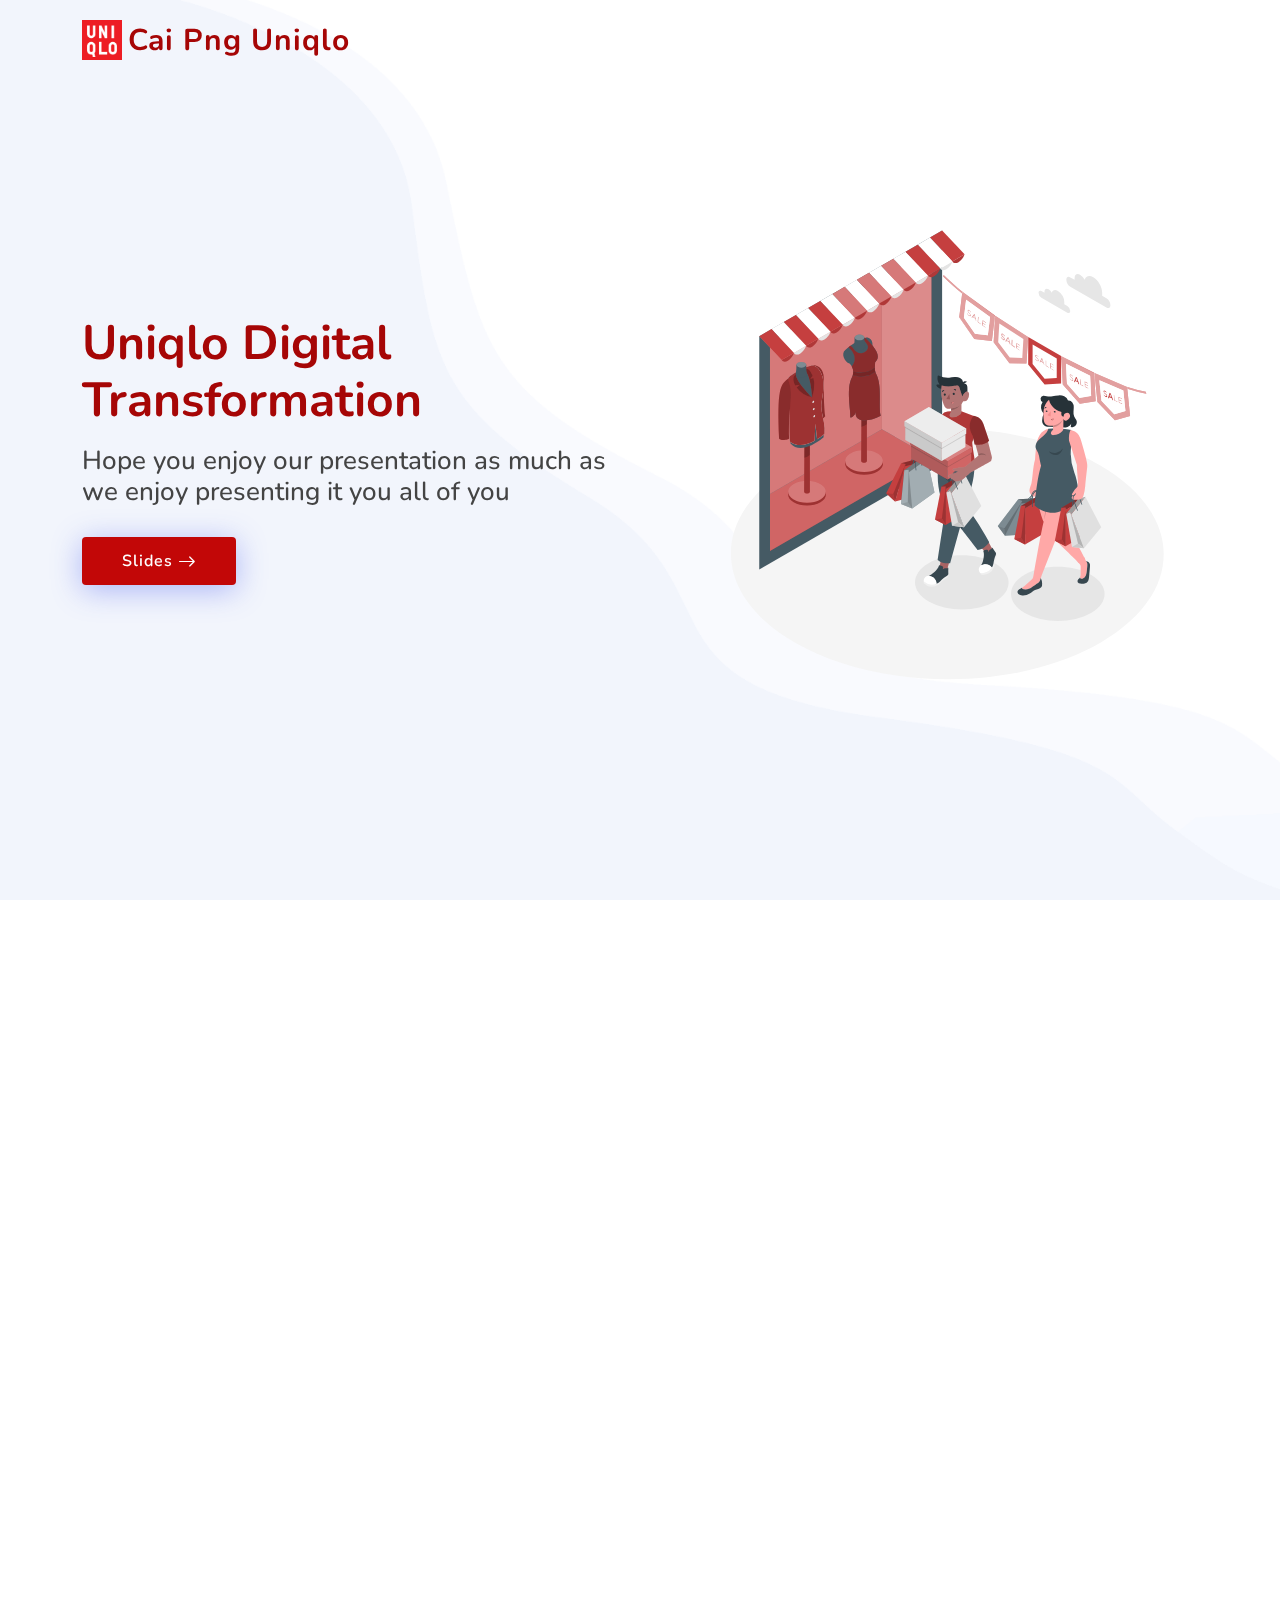
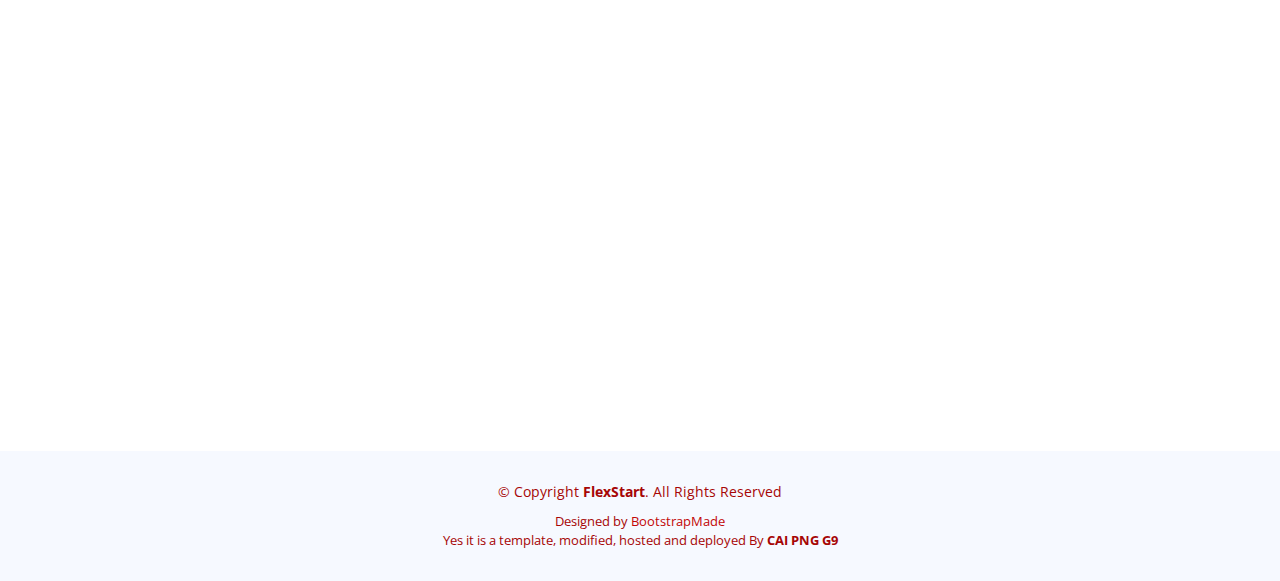
<file: Public/index.html>
<!DOCTYPE html>
<html lang="en">

<head>
  <meta charset="utf-8">
  <meta content="width=device-width, initial-scale=1.0" name="viewport">

  <title>Cai Png</title>
  <meta content="" name="description">

  <meta content="" name="keywords">


  <!-- Google Fonts -->
  <link href="https://fonts.googleapis.com/css?family=Open+Sans:300,300i,400,400i,600,600i,700,700i|Nunito:300,300i,400,400i,600,600i,700,700i|Poppins:300,300i,400,400i,500,500i,600,600i,700,700i" rel="stylesheet">

  <!-- Vendor CSS Files -->
  <link href="assets/vendor/aos/aos.css" rel="stylesheet">
  <link href="assets/vendor/bootstrap/css/bootstrap.min.css" rel="stylesheet">
  <link href="assets/vendor/bootstrap-icons/bootstrap-icons.css" rel="stylesheet">
  <link href="assets/vendor/glightbox/css/glightbox.min.css" rel="stylesheet">
  <link href="assets/vendor/remixicon/remixicon.css" rel="stylesheet">
  <link href="assets/vendor/swiper/swiper-bundle.min.css" rel="stylesheet">
  <!-- favicon -->
  <link rel="shortcut icon" type="image/jpg" href="./assets/260619_caifanpro_ig.ico"/>
  <!-- Template Main CSS File -->
  <link href="assets/css/style.css" rel="stylesheet">

  <!-- =======================================================
  * Template Name: FlexStart - v1.9.0
  * Template URL: https://bootstrapmade.com/flexstart-bootstrap-startup-template/
  * Author: BootstrapMade.com
  * License: https://bootstrapmade.com/license/
  ======================================================== -->
</head>

<body>

  <!-- ======= Header ======= -->
  <header id="header" class="header fixed-top">
    <div class="container-fluid container-xl d-flex align-items-center justify-content-between">

      <a href="" class="logo d-flex align-items-center">
        <img src="assets/img/logo.png" alt="">
        <span>Cai Png Uniqlo</span>
      </a>

      <nav id="navbar" class="navbar">
      </nav><!-- .navbar -->

    </div>
  </header><!-- End Header -->

  <!-- ======= Hero Section ======= -->
  <section id="hero" class="hero d-flex align-items-center">

    <div class="container">
      <div class="row">
        <div class="col-lg-6 d-flex flex-column justify-content-center">
          <h1 data-aos="fade-up">Uniqlo Digital Transformation</h1>
          <h2 data-aos="fade-up" data-aos-delay="400">Hope you enjoy our presentation as much as we enjoy presenting it you all of you</h2>
          <div data-aos="fade-up" data-aos-delay="600">
            <div class="text-center text-lg-start">
              <a href="https://docs.google.com/presentation/d/e/2PACX-1vQw3J_NowlzjTjblTNpZZR8BqtZ-xTMMmaUtiUlw-mgTGH8TbMA64KqBCC1JXxR8p_x4l86uBzt23Mt/pub?start=false&loop=false&delayms=60000&slide=id.gbc30ec76bd_0_5" class="btn-get-started scrollto d-inline-flex align-items-center justify-content-center align-self-center">
                <span>Slides</span>
                <i class="bi bi-arrow-right"></i>
              </a>
            </div>
          </div>
        </div>
        <div class="col-lg-6 hero-img" data-aos="zoom-out" data-aos-delay="200">
          <img src="assets/img/shopping-animate.svg" style="height:500px;" class="img-fluid" alt="">
        </div>
      </div>
    </div>

  </section><!-- End Hero -->

<style>
  .dp{
    height:100px;
  }
</style>
    <!-- ======= Services Section ======= -->
    <section id="services" class="services">

      <div class="container" data-aos="fade-up">

        <header class="section-header">
          <h2>Team Member</h2>
          <p>Meet Cai Png Members</p>
        </header>

        <div class="row gy-4">

          <div class="col-lg-4 col-md-6" data-aos="fade-up" data-aos-delay="200">
            <div class="service-box blue">
              <i class="icon"><img class="dp" src="./assets/img/faisal.png"></i>
              <h3>Faisal</h3>
              <p>Rowing to carry us</p>
              <a href="#" class="read-more"><span>Faisal</span></a>
            </div>
          </div>

          <div class="col-lg-4 col-md-6" data-aos="fade-up" data-aos-delay="300">
            <div class="service-box orange">
              <i class="icon"> <img class="dp" src="./assets/img/yeesen.png"></i>
              <h3>Yee Sen</h3>
              <p>Gpa > 4.3</p>
              <a href="#" class="read-more"><span>Yee Sen</span></a>
            </div>
          </div>

          <div class="col-lg-4 col-md-6" data-aos="fade-up" data-aos-delay="400">
            <div class="service-box green">
              <i class="icon"><img class="dp" src="./assets/img/esther.png"></i>
              <h3>Esther</h3>
              <p>Still Celebrating her Birthday</p>
              <a href="#" class="read-more"><span>Esther</span></a>
            </div>
          </div>

          <div class="col-lg-4 col-md-6" data-aos="fade-up" data-aos-delay="500">
            <div class="service-box red">
              <i class="icon"><img class="dp" src="./assets/img/mukmin.png"></i>
              <h3>Mukmin</h3>
              <p>Deadlifting Us</p>
              <a href="#" class="read-more"><span>Mukmin</span></a>
            </div>
          </div>

          <div class="col-lg-4 col-md-6" data-aos="fade-up" data-aos-delay="600">
            <div class="service-box purple">
              <i class="icon"><img class="dp" src="./assets/img/jowett.jpg"></i>
              <h3>Jowett</h3>
              <p>Running 5km away from his problems</p>
              <a href="#" class="read-more"><span>Jowett</span></i></a>
            </div>
          </div>

        

        </div>

      </div>

    </section><!-- End Services Section -->


  <!-- ======= Footer ======= -->
  <footer id="footer" class="footer">

    <!--  -->

    <div class="container">
      <div class="copyright">
        &copy; Copyright <strong><span>FlexStart</span></strong>. All Rights Reserved
      </div>
      <div class="credits">
        <!-- All the links in the footer should remain intact. -->
        <!-- You can delete the links only if you purchased the pro version. -->
        <!-- Licensing information: https://bootstrapmade.com/license/ -->
        <!-- Purchase the pro version with working PHP/AJAX contact form: https://bootstrapmade.com/flexstart-bootstrap-startup-template/ -->
        Designed by <a href="https://bootstrapmade.com/">BootstrapMade</a>
        <br/>
        Yes it is a template, modified, hosted and deployed By <b>CAI PNG G9</b>
      </div>
    </div>
  </footer><!-- End Footer -->

  <a href="#" class="back-to-top d-flex align-items-center justify-content-center"><i class="bi bi-arrow-up-short"></i></a>

  <!-- Vendor JS Files -->
  <script src="assets/vendor/purecounter/purecounter.js"></script>
  <script src="assets/vendor/aos/aos.js"></script>
  <script src="assets/vendor/bootstrap/js/bootstrap.bundle.min.js"></script>
  <script src="assets/vendor/glightbox/js/glightbox.min.js"></script>
  <script src="assets/vendor/isotope-layout/isotope.pkgd.min.js"></script>
  <script src="assets/vendor/swiper/swiper-bundle.min.js"></script>
  <script src="assets/vendor/php-email-form/validate.js"></script>

  <!-- Template Main JS File -->
  <script src="assets/js/main.js"></script>

</body>

</html>
</file>
<file: Public/assets/css/style.css>
/**
* Template Name: FlexStart - v1.9.0
* Template URL: https://bootstrapmade.com/flexstart-bootstrap-startup-template/
* Author: BootstrapMade.com
* License: https://bootstrapmade.com/license/
*/

/*--------------------------------------------------------------
# General
--------------------------------------------------------------*/
:root {
  scroll-behavior: smooth;
}

body {
  font-family: "Open Sans", sans-serif;
  color: #444444;
}

a {
  color: #C20707;
  text-decoration: none;
}

a:hover {
  color: #717ff5;
  text-decoration: none;
}

h1, h2, h3, h4, h5, h6 {
  font-family: "Nunito", sans-serif;
}

/*--------------------------------------------------------------
# Sections
--------------------------------------------------------------*/
section {
  padding: 60px 0;
  overflow: hidden;
}

.section-header {
  text-align: center;
  padding-bottom: 40px;
}
.section-header h2 {
  font-size: 13px;
  letter-spacing: 1px;
  font-weight: 700;
  margin: 0;
  color: #C20707;
  text-transform: uppercase;
}
.section-header p {
  margin: 10px 0 0 0;
  padding: 0;
  font-size: 38px;
  line-height: 42px;
  font-weight: 700;
  color: #A60606;
}
@media (max-width: 768px) {
  .section-header p {
    font-size: 28px;
    line-height: 32px;
  }
}

/*--------------------------------------------------------------
# Breadcrumbs
--------------------------------------------------------------*/
.breadcrumbs {
  padding: 15px 0;
  background: #A60606;
  min-height: 40px;
  margin-top: 82px;
  color: #fff;
}
@media (max-width: 992px) {
  .breadcrumbs {
    margin-top: 57px;
  }
}
.breadcrumbs h2 {
  font-size: 28px;
  font-weight: 500;
}
.breadcrumbs ol {
  display: flex;
  flex-wrap: wrap;
  list-style: none;
  padding: 0 0 10px 0;
  margin: 0;
  font-size: 14px;
}
.breadcrumbs ol a {
  color: #fff;
  transition: 0.3s;
}
.breadcrumbs ol a:hover {
  text-decoration: underline;
}
.breadcrumbs ol li + li {
  padding-left: 10px;
}
.breadcrumbs ol li + li::before {
  display: inline-block;
  padding-right: 10px;
  color: #8894f6;
  content: "/";
}

/*--------------------------------------------------------------
# Back to top button
--------------------------------------------------------------*/
.back-to-top {
  position: fixed;
  visibility: hidden;
  opacity: 0;
  right: 15px;
  bottom: 15px;
  z-index: 99999;
  background: #C20707;
  width: 40px;
  height: 40px;
  border-radius: 4px;
  transition: all 0.4s;
}
.back-to-top i {
  font-size: 24px;
  color: #fff;
  line-height: 0;
}
.back-to-top:hover {
  background: #6776f4;
  color: #fff;
}
.back-to-top.active {
  visibility: visible;
  opacity: 1;
}

/*--------------------------------------------------------------
# Disable aos animation delay on mobile devices
--------------------------------------------------------------*/
@media screen and (max-width: 768px) {
  [data-aos-delay] {
    transition-delay: 0 !important;
  }
}
/*--------------------------------------------------------------
# Header
--------------------------------------------------------------*/
.header {
  transition: all 0.5s;
  z-index: 997;
  padding: 20px 0;
}
.header.header-scrolled {
  background: #fff;
  padding: 15px 0;
  box-shadow: 0px 2px 20px rgba(1, 41, 112, 0.1);
}
.header .logo {
  line-height: 0;
}
.header .logo img {
  max-height: 40px;
  margin-right: 6px;
}
.header .logo span {
  font-size: 30px;
  font-weight: 700;
  letter-spacing: 1px;
  color: #A60606;
  font-family: "Nunito", sans-serif;
  margin-top: 3px;
}

/*--------------------------------------------------------------
# Navigation Menu
--------------------------------------------------------------*/
/**
* Desktop Navigation 
*/
.navbar {
  padding: 0;
}
.navbar ul {
  margin: 0;
  padding: 0;
  display: flex;
  list-style: none;
  align-items: center;
}
.navbar li {
  position: relative;
}
.navbar a, .navbar a:focus {
  display: flex;
  align-items: center;
  justify-content: space-between;
  padding: 10px 0 10px 30px;
  font-family: "Nunito", sans-serif;
  font-size: 16px;
  font-weight: 700;
  color: #013289;
  white-space: nowrap;
  transition: 0.3s;
}
.navbar a i, .navbar a:focus i {
  font-size: 12px;
  line-height: 0;
  margin-left: 5px;
}
.navbar a:hover, .navbar .active, .navbar .active:focus, .navbar li:hover > a {
  color: #C20707;
}
.navbar .getstarted, .navbar .getstarted:focus {
  background: #C20707;
  padding: 8px 20px;
  margin-left: 30px;
  border-radius: 4px;
  color: #fff;
}
.navbar .getstarted:hover, .navbar .getstarted:focus:hover {
  color: #fff;
  background: #5969f3;
}
.navbar .dropdown ul {
  display: block;
  position: absolute;
  left: 14px;
  top: calc(100% + 30px);
  margin: 0;
  padding: 10px 0;
  z-index: 99;
  opacity: 0;
  visibility: hidden;
  background: #fff;
  box-shadow: 0px 0px 30px rgba(127, 137, 161, 0.25);
  transition: 0.3s;
  border-radius: 4px;
}
.navbar .dropdown ul li {
  min-width: 200px;
}
.navbar .dropdown ul a {
  padding: 10px 20px;
  font-size: 15px;
  text-transform: none;
  font-weight: 600;
}
.navbar .dropdown ul a i {
  font-size: 12px;
}
.navbar .dropdown ul a:hover, .navbar .dropdown ul .active:hover, .navbar .dropdown ul li:hover > a {
  color: #C20707;
}
.navbar .dropdown:hover > ul {
  opacity: 1;
  top: 100%;
  visibility: visible;
}
.navbar .dropdown .dropdown ul {
  top: 0;
  left: calc(100% - 30px);
  visibility: hidden;
}
.navbar .dropdown .dropdown:hover > ul {
  opacity: 1;
  top: 0;
  left: 100%;
  visibility: visible;
}
@media (max-width: 1366px) {
  .navbar .dropdown .dropdown ul {
    left: -90%;
  }
  .navbar .dropdown .dropdown:hover > ul {
    left: -100%;
  }
}

/**
* Mobile Navigation 
*/
.mobile-nav-toggle {
  color: #A60606;
  font-size: 28px;
  cursor: pointer;
  display: none;
  line-height: 0;
  transition: 0.5s;
}
.mobile-nav-toggle.bi-x {
  color: #fff;
}

@media (max-width: 991px) {
  .mobile-nav-toggle {
    display: block;
  }

  .navbar ul {
    display: none;
  }
}
.navbar-mobile {
  position: fixed;
  overflow: hidden;
  top: 0;
  right: 0;
  left: 0;
  bottom: 0;
  background: rgba(1, 22, 61, 0.9);
  transition: 0.3s;
}
.navbar-mobile .mobile-nav-toggle {
  position: absolute;
  top: 15px;
  right: 15px;
}
.navbar-mobile ul {
  display: block;
  position: absolute;
  top: 55px;
  right: 15px;
  bottom: 15px;
  left: 15px;
  padding: 10px 0;
  border-radius: 10px;
  background-color: #fff;
  overflow-y: auto;
  transition: 0.3s;
}
.navbar-mobile a, .navbar-mobile a:focus {
  padding: 10px 20px;
  font-size: 15px;
  color: #A60606;
}
.navbar-mobile a:hover, .navbar-mobile .active, .navbar-mobile li:hover > a {
  color: #C20707;
}
.navbar-mobile .getstarted, .navbar-mobile .getstarted:focus {
  margin: 15px;
}
.navbar-mobile .dropdown ul {
  position: static;
  display: none;
  margin: 10px 20px;
  padding: 10px 0;
  z-index: 99;
  opacity: 1;
  visibility: visible;
  background: #fff;
  box-shadow: 0px 0px 30px rgba(127, 137, 161, 0.25);
}
.navbar-mobile .dropdown ul li {
  min-width: 200px;
}
.navbar-mobile .dropdown ul a {
  padding: 10px 20px;
}
.navbar-mobile .dropdown ul a i {
  font-size: 12px;
}
.navbar-mobile .dropdown ul a:hover, .navbar-mobile .dropdown ul .active:hover, .navbar-mobile .dropdown ul li:hover > a {
  color: #C20707;
}
.navbar-mobile .dropdown > .dropdown-active {
  display: block;
}

/*--------------------------------------------------------------
# Hero Section
--------------------------------------------------------------*/
.hero {
  width: 100%;
  height: 100vh;
  background: url(../img/hero-bg.png) top center no-repeat;
  background-size: cover;
}
.hero h1 {
  margin: 0;
  font-size: 48px;
  font-weight: 700;
  color: #A60606;
}
.hero h2 {
  color: #444444;
  margin: 15px 0 0 0;
  font-size: 26px;
}
.hero .btn-get-started {
  margin-top: 30px;
  line-height: 0;
  padding: 15px 40px;
  border-radius: 4px;
  transition: 0.5s;
  color: #fff;
  background: #C20707;
  box-shadow: 0px 5px 30px rgba(65, 84, 241, 0.4);
}
.hero .btn-get-started span {
  font-family: "Nunito", sans-serif;
  font-weight: 600;
  font-size: 16px;
  letter-spacing: 1px;
}
.hero .btn-get-started i {
  margin-left: 5px;
  font-size: 18px;
  transition: 0.3s;
}
.hero .btn-get-started:hover i {
  transform: translateX(5px);
}
.hero .hero-img {
  text-align: right;
}
@media (min-width: 1024px) {
  .hero {
    background-attachment: fixed;
  }
}
@media (max-width: 991px) {
  .hero {
    height: auto;
    padding: 120px 0 60px 0;
  }
  .hero .hero-img {
    text-align: center;
    margin-top: 80px;
  }
  .hero .hero-img img {
    width: 80%;
  }
}
@media (max-width: 768px) {
  .hero {
    text-align: center;
  }
  .hero h1 {
    font-size: 32px;
  }
  .hero h2 {
    font-size: 24px;
  }
  .hero .hero-img img {
    width: 100%;
  }
}

/*--------------------------------------------------------------
# Index Page
--------------------------------------------------------------*/
/*--------------------------------------------------------------
# About
--------------------------------------------------------------*/
.about .content {
  background-color: #f6f9ff;
  padding: 40px;
}
.about h3 {
  font-size: 14px;
  font-weight: 700;
  color: #C20707;
  text-transform: uppercase;
}
.about h2 {
  font-size: 24px;
  font-weight: 700;
  color: #A60606;
}
.about p {
  margin: 15px 0 30px 0;
  line-height: 24px;
}
.about .btn-read-more {
  line-height: 0;
  padding: 15px 40px;
  border-radius: 4px;
  transition: 0.5s;
  color: #fff;
  background: #C20707;
  box-shadow: 0px 5px 25px rgba(65, 84, 241, 0.3);
}
.about .btn-read-more span {
  font-family: "Nunito", sans-serif;
  font-weight: 600;
  font-size: 16px;
  letter-spacing: 1px;
}
.about .btn-read-more i {
  margin-left: 5px;
  font-size: 18px;
  transition: 0.3s;
}
.about .btn-read-more:hover i {
  transform: translateX(5px);
}

/*--------------------------------------------------------------
# Values
--------------------------------------------------------------*/
.values .box {
  padding: 30px;
  box-shadow: 0px 0 5px rgba(1, 41, 112, 0.08);
  text-align: center;
  transition: 0.3s;
  height: 100%;
}
.values .box img {
  padding: 30px 50px;
  transition: 0.5s;
  transform: scale(1.1);
}
.values .box h3 {
  font-size: 24px;
  color: #A60606;
  font-weight: 700;
  margin-bottom: 18px;
}
.values .box:hover {
  box-shadow: 0px 0 30px rgba(1, 41, 112, 0.08);
}
.values .box:hover img {
  transform: scale(1);
}

/*--------------------------------------------------------------
# Counts
--------------------------------------------------------------*/
.counts {
  padding: 70px 0 60px;
}
.counts .count-box {
  display: flex;
  align-items: center;
  padding: 30px;
  width: 100%;
  background: #fff;
  box-shadow: 0px 0 30px rgba(1, 41, 112, 0.08);
}
.counts .count-box i {
  font-size: 42px;
  line-height: 0;
  margin-right: 20px;
  color: #C20707;
}
.counts .count-box span {
  font-size: 36px;
  display: block;
  font-weight: 600;
  color: #0b198f;
}
.counts .count-box p {
  padding: 0;
  margin: 0;
  font-family: "Nunito", sans-serif;
  font-size: 14px;
}

/*--------------------------------------------------------------
# Features
--------------------------------------------------------------*/
.features .feature-box {
  padding: 24px 20px;
  box-shadow: 0px 0 30px rgba(1, 41, 112, 0.08);
  transition: 0.3s;
  height: 100%;
}
.features .feature-box h3 {
  font-size: 18px;
  color: #A60606;
  font-weight: 700;
  margin: 0;
}
.features .feature-box i {
  line-height: 0;
  background: #ecf3ff;
  padding: 4px;
  margin-right: 10px;
  font-size: 24px;
  border-radius: 3px;
  transition: 0.3s;
}
.features .feature-box:hover i {
  background: #C20707;
  color: #fff;
}
.features .feture-tabs {
  margin-top: 120px;
}
.features .feture-tabs h3 {
  color: #A60606;
  font-weight: 700;
  font-size: 32px;
  margin-bottom: 10px;
}
@media (max-width: 768px) {
  .features .feture-tabs h3 {
    font-size: 28px;
  }
}
.features .feture-tabs .nav-pills {
  border-bottom: 1px solid #eee;
}
.features .feture-tabs .nav-link {
  background: none;
  text-transform: uppercase;
  font-size: 15px;
  font-weight: 600;
  color: #A60606;
  padding: 12px 0;
  margin-right: 25px;
  margin-bottom: -2px;
  border-radius: 0;
}
.features .feture-tabs .nav-link.active {
  color: #C20707;
  border-bottom: 3px solid #C20707;
}
.features .feture-tabs .tab-content h4 {
  font-size: 18px;
  margin: 0;
  font-weight: 700;
  color: #A60606;
}
.features .feture-tabs .tab-content i {
  font-size: 24px;
  line-height: 0;
  margin-right: 8px;
  color: #C20707;
}
.features .feature-icons {
  margin-top: 120px;
}
.features .feature-icons h3 {
  color: #A60606;
  font-weight: 700;
  font-size: 32px;
  margin-bottom: 20px;
  text-align: center;
}
@media (max-width: 768px) {
  .features .feature-icons h3 {
    font-size: 28px;
  }
}
.features .feature-icons .content .icon-box {
  display: flex;
}
.features .feature-icons .content .icon-box h4 {
  font-size: 20px;
  font-weight: 700;
  margin: 0 0 10px 0;
  color: #A60606;
}
.features .feature-icons .content .icon-box i {
  font-size: 44px;
  line-height: 44px;
  color: #0245bc;
  margin-right: 15px;
}
.features .feature-icons .content .icon-box p {
  font-size: 15px;
  color: #848484;
}

/*--------------------------------------------------------------
# Services
--------------------------------------------------------------*/
.services .service-box {
  box-shadow: 0px 0 30px rgba(1, 41, 112, 0.08);
  height: 100%;
  padding: 60px 30px;
  text-align: center;
  transition: 0.3s;
  border-radius: 5px;
}
.services .service-box .icon {
  font-size: 36px;
  padding: 40px 20px;
  border-radius: 4px;
  position: relative;
  margin-bottom: 25px;
  display: inline-block;
  line-height: 0;
  transition: 0.3s;
}
.services .service-box h3 {
  color: #444444;
  font-weight: 700;
}
.services .service-box .read-more {
  display: inline-flex;
  align-items: center;
  justify-content: center;
  font-weight: 600;
  font-size: 16px;
  padding: 8px 20px;
}
.services .service-box .read-more i {
  line-height: 0;
  margin-left: 5px;
  font-size: 18px;
}
.services .service-box.blue {
  border-bottom: 3px solid #2db6fa;
}
.services .service-box.blue .icon {
  color: #2db6fa;
  background: #dbf3fe;
}
.services .service-box.blue .read-more {
  color: #2db6fa;
}
.services .service-box.blue:hover {
  background: #2db6fa;
}
.services .service-box.orange {
  border-bottom: 3px solid #f68c09;
}
.services .service-box.orange .icon {
  color: #f68c09;
  background: #fde3c4;
}
.services .service-box.orange .read-more {
  color: #f68c09;
}
.services .service-box.orange:hover {
  background: #f68c09;
}
.services .service-box.green {
  border-bottom: 3px solid #08da4e;
}
.services .service-box.green .icon {
  color: #08da4e;
  background: #cffddf;
}
.services .service-box.green .read-more {
  color: #08da4e;
}
.services .service-box.green:hover {
  background: #08da4e;
}
.services .service-box.red {
  border-bottom: 3px solid #e9222c;
}
.services .service-box.red .icon {
  color: #e9222c;
  background: #fef7f8;
}
.services .service-box.red .read-more {
  color: #e9222c;
}
.services .service-box.red:hover {
  background: #e9222c;
}
.services .service-box.purple {
  border-bottom: 3px solid #b50edf;
}
.services .service-box.purple .icon {
  color: #b50edf;
  background: #f8e4fd;
}
.services .service-box.purple .read-more {
  color: #b50edf;
}
.services .service-box.purple:hover {
  background: #b50edf;
}
.services .service-box.pink {
  border-bottom: 3px solid #f51f9c;
}
.services .service-box.pink .icon {
  color: #f51f9c;
  background: #feecf7;
}
.services .service-box.pink .read-more {
  color: #f51f9c;
}
.services .service-box.pink:hover {
  background: #f51f9c;
}
.services .service-box:hover h3, .services .service-box:hover p, .services .service-box:hover .read-more {
  color: #fff;
}
.services .service-box:hover .icon {
  background: #fff;
}

/*--------------------------------------------------------------
# Pricing
--------------------------------------------------------------*/
.pricing .box {
  padding: 40px 20px;
  background: #fff;
  text-align: center;
  box-shadow: 0px 0 30px rgba(1, 41, 112, 0.08);
  border-radius: 4px;
  position: relative;
  overflow: hidden;
  transition: 0.3s;
}
.pricing .box:hover {
  transform: scale(1.1);
  box-shadow: 0px 0 30px rgba(1, 41, 112, 0.1);
}
.pricing h3 {
  font-weight: 700;
  font-size: 18px;
  margin-bottom: 15px;
}
.pricing .price {
  font-size: 36px;
  color: #444444;
  font-weight: 600;
  font-family: "Poppins", sans-serif;
}
.pricing .price sup {
  font-size: 20px;
  top: -15px;
  left: -3px;
}
.pricing .price span {
  color: #bababa;
  font-size: 16px;
  font-weight: 300;
}
.pricing img {
  padding: 30px 40px;
}
.pricing ul {
  padding: 0;
  list-style: none;
  color: #444444;
  text-align: center;
  line-height: 26px;
  font-size: 16px;
  margin-bottom: 25px;
}
.pricing ul li {
  padding-bottom: 10px;
}
.pricing ul .na {
  color: #ccc;
  text-decoration: line-through;
}
.pricing .btn-buy {
  display: inline-block;
  padding: 8px 40px 10px 40px;
  border-radius: 50px;
  color: #C20707;
  transition: none;
  font-size: 16px;
  font-weight: 400;
  font-family: "Nunito", sans-serif;
  font-weight: 600;
  transition: 0.3s;
  border: 1px solid #C20707;
}
.pricing .btn-buy:hover {
  background: #C20707;
  color: #fff;
}
.pricing .featured {
  width: 200px;
  position: absolute;
  top: 18px;
  right: -68px;
  transform: rotate(45deg);
  z-index: 1;
  font-size: 14px;
  padding: 1px 0 3px 0;
  background: #C20707;
  color: #fff;
}

/*--------------------------------------------------------------
# F.A.Q
--------------------------------------------------------------*/
.faq .accordion-collapse {
  border: 0;
}
.faq .accordion-button {
  padding: 15px 15px 20px 0;
  font-weight: 600;
  border: 0;
  font-size: 18px;
  color: #444444;
  text-align: left;
}
.faq .accordion-button:focus {
  box-shadow: none;
}
.faq .accordion-button:not(.collapsed) {
  background: none;
  color: #C20707;
  border-bottom: 0;
}
.faq .accordion-body {
  padding: 0 0 25px 0;
  border: 0;
}

/*--------------------------------------------------------------
# Portfolio
--------------------------------------------------------------*/
.portfolio #portfolio-flters {
  padding: 0;
  margin: 0 auto 25px auto;
  list-style: none;
  text-align: center;
  background: white;
  border-radius: 50px;
  padding: 2px 15px;
}
.portfolio #portfolio-flters li {
  cursor: pointer;
  display: inline-block;
  padding: 8px 20px 10px 20px;
  font-size: 15px;
  font-weight: 600;
  line-height: 1;
  color: #444444;
  margin: 0 4px 8px 4px;
  transition: 0.3s;
  border-radius: 50px;
  border: 1px solid #fff;
}
.portfolio #portfolio-flters li:hover, .portfolio #portfolio-flters li.filter-active {
  color: #C20707;
  border-color: #C20707;
}
.portfolio #portfolio-flters li:last-child {
  margin-right: 0;
}
.portfolio .portfolio-wrap {
  transition: 0.3s;
  position: relative;
  overflow: hidden;
  z-index: 1;
  background: rgba(255, 255, 255, 0.75);
}
.portfolio .portfolio-wrap::before {
  content: "";
  background: rgba(255, 255, 255, 0.75);
  position: absolute;
  left: 30px;
  right: 30px;
  top: 30px;
  bottom: 30px;
  transition: all ease-in-out 0.3s;
  z-index: 2;
  opacity: 0;
}
.portfolio .portfolio-wrap img {
  transition: 1s;
}
.portfolio .portfolio-wrap .portfolio-info {
  opacity: 0;
  position: absolute;
  top: 0;
  left: 0;
  right: 0;
  bottom: 0;
  text-align: center;
  z-index: 3;
  transition: all ease-in-out 0.3s;
  display: flex;
  flex-direction: column;
  justify-content: center;
  align-items: center;
}
.portfolio .portfolio-wrap .portfolio-info::before {
  display: block;
  content: "";
  width: 48px;
  height: 48px;
  position: absolute;
  top: 35px;
  left: 35px;
  border-top: 3px solid rgba(1, 41, 112, 0.2);
  border-left: 3px solid rgba(1, 41, 112, 0.2);
  transition: all 0.5s ease 0s;
  z-index: 9994;
}
.portfolio .portfolio-wrap .portfolio-info::after {
  display: block;
  content: "";
  width: 48px;
  height: 48px;
  position: absolute;
  bottom: 35px;
  right: 35px;
  border-bottom: 3px solid rgba(1, 41, 112, 0.2);
  border-right: 3px solid rgba(1, 41, 112, 0.2);
  transition: all 0.5s ease 0s;
  z-index: 9994;
}
.portfolio .portfolio-wrap .portfolio-info h4 {
  font-size: 20px;
  color: #A60606;
  font-weight: 700;
}
.portfolio .portfolio-wrap .portfolio-info p {
  color: #A60606;
  font-weight: 600;
  font-size: 14px;
  text-transform: uppercase;
  padding: 0;
  margin: 0;
}
.portfolio .portfolio-wrap .portfolio-links {
  text-align: center;
  z-index: 4;
}
.portfolio .portfolio-wrap .portfolio-links a {
  color: #fff;
  background: #C20707;
  margin: 10px 2px;
  width: 36px;
  height: 36px;
  display: inline-flex;
  align-items: center;
  justify-content: center;
  border-radius: 50%;
  transition: 0.3s;
}
.portfolio .portfolio-wrap .portfolio-links a i {
  font-size: 24px;
  line-height: 0;
}
.portfolio .portfolio-wrap .portfolio-links a:hover {
  background: #5969f3;
}
.portfolio .portfolio-wrap:hover img {
  transform: scale(1.1);
}
.portfolio .portfolio-wrap:hover::before {
  top: 0;
  left: 0;
  right: 0;
  bottom: 0;
  opacity: 1;
}
.portfolio .portfolio-wrap:hover .portfolio-info {
  opacity: 1;
}
.portfolio .portfolio-wrap:hover .portfolio-info::before {
  top: 15px;
  left: 15px;
}
.portfolio .portfolio-wrap:hover .portfolio-info::after {
  bottom: 15px;
  right: 15px;
}

/*--------------------------------------------------------------
# Portfolio Details
--------------------------------------------------------------*/
.portfolio-details {
  padding-top: 40px;
}
.portfolio-details .portfolio-details-slider img {
  width: 100%;
}
.portfolio-details .portfolio-details-slider .swiper-pagination {
  margin-top: 20px;
  position: relative;
}
.portfolio-details .portfolio-details-slider .swiper-pagination .swiper-pagination-bullet {
  width: 12px;
  height: 12px;
  background-color: #fff;
  opacity: 1;
  border: 1px solid #C20707;
}
.portfolio-details .portfolio-details-slider .swiper-pagination .swiper-pagination-bullet-active {
  background-color: #C20707;
}
.portfolio-details .portfolio-info {
  padding: 30px;
  box-shadow: 0px 0 30px rgba(1, 41, 112, 0.08);
}
.portfolio-details .portfolio-info h3 {
  font-size: 22px;
  font-weight: 700;
  margin-bottom: 20px;
  padding-bottom: 20px;
  border-bottom: 1px solid #eee;
}
.portfolio-details .portfolio-info ul {
  list-style: none;
  padding: 0;
  font-size: 15px;
}
.portfolio-details .portfolio-info ul li + li {
  margin-top: 10px;
}
.portfolio-details .portfolio-description {
  padding-top: 30px;
}
.portfolio-details .portfolio-description h2 {
  font-size: 26px;
  font-weight: 700;
  margin-bottom: 20px;
}
.portfolio-details .portfolio-description p {
  padding: 0;
}

/*--------------------------------------------------------------
# Testimonials
--------------------------------------------------------------*/
.testimonials .testimonial-item {
  box-sizing: content-box;
  padding: 30px;
  margin: 40px 30px;
  box-shadow: 0px 0 20px rgba(1, 41, 112, 0.1);
  background: #fff;
  min-height: 320px;
  display: flex;
  flex-direction: column;
  text-align: center;
  transition: 0.3s;
}
.testimonials .testimonial-item .stars {
  margin-bottom: 15px;
}
.testimonials .testimonial-item .stars i {
  color: #ffc107;
  margin: 0 1px;
}
.testimonials .testimonial-item .testimonial-img {
  width: 90px;
  border-radius: 50%;
  border: 4px solid #fff;
  margin: 0 auto;
}
.testimonials .testimonial-item h3 {
  font-size: 18px;
  font-weight: bold;
  margin: 10px 0 5px 0;
  color: #111;
}
.testimonials .testimonial-item h4 {
  font-size: 14px;
  color: #999;
  margin: 0;
}
.testimonials .testimonial-item p {
  font-style: italic;
  margin: 0 auto 15px auto;
}
.testimonials .swiper-pagination {
  margin-top: 20px;
  position: relative;
}
.testimonials .swiper-pagination .swiper-pagination-bullet {
  width: 12px;
  height: 12px;
  background-color: #fff;
  opacity: 1;
  border: 1px solid #C20707;
}
.testimonials .swiper-pagination .swiper-pagination-bullet-active {
  background-color: #C20707;
}
.testimonials .swiper-slide {
  opacity: 0.3;
}
@media (max-width: 1199px) {
  .testimonials .swiper-slide-active {
    opacity: 1;
  }
  .testimonials .swiper-pagination {
    margin-top: 0;
  }
}
@media (min-width: 1200px) {
  .testimonials .swiper-slide-next {
    opacity: 1;
    transform: scale(1.12);
  }
}

/*--------------------------------------------------------------
# Team
--------------------------------------------------------------*/
.team {
  background: #fff;
  padding: 60px 0;
}
.team .member {
  overflow: hidden;
  text-align: center;
  border-radius: 5px;
  background: #fff;
  box-shadow: 0px 0 30px rgba(1, 41, 112, 0.08);
  transition: 0.3s;
}
.team .member .member-img {
  position: relative;
  overflow: hidden;
}
.team .member .member-img:after {
  position: absolute;
  content: "";
  left: 0;
  bottom: 0;
  height: 100%;
  width: 100%;
  background: url(../img/team-shape.svg) no-repeat center bottom;
  background-size: contain;
  z-index: 1;
}
.team .member .social {
  position: absolute;
  right: -100%;
  top: 30px;
  opacity: 0;
  border-radius: 4px;
  transition: 0.5s;
  background: rgba(255, 255, 255, 0.3);
  z-index: 2;
}
.team .member .social a {
  transition: color 0.3s;
  color: rgba(1, 41, 112, 0.5);
  margin: 15px 12px;
  display: block;
  line-height: 0;
  text-align: center;
}
.team .member .social a:hover {
  color: rgba(1, 41, 112, 0.8);
}
.team .member .social i {
  font-size: 18px;
}
.team .member .member-info {
  padding: 10px 15px 20px 15px;
}
.team .member .member-info h4 {
  font-weight: 700;
  margin-bottom: 5px;
  font-size: 20px;
  color: #A60606;
}
.team .member .member-info span {
  display: block;
  font-size: 14px;
  font-weight: 400;
  color: #aaaaaa;
}
.team .member .member-info p {
  font-style: italic;
  font-size: 14px;
  padding-top: 15px;
  line-height: 26px;
  color: #5e5e5e;
}
.team .member:hover {
  transform: scale(1.08);
  box-shadow: 0px 0 30px rgba(1, 41, 112, 0.1);
}
.team .member:hover .social {
  right: 8px;
  opacity: 1;
}

/*--------------------------------------------------------------
# Clients
--------------------------------------------------------------*/
.clients .clients-slider .swiper-slide img {
  opacity: 0.5;
  transition: 0.3s;
}
.clients .clients-slider .swiper-slide img:hover {
  opacity: 1;
}
.clients .clients-slider .swiper-pagination {
  margin-top: 20px;
  position: relative;
}
.clients .clients-slider .swiper-pagination .swiper-pagination-bullet {
  width: 12px;
  height: 12px;
  background-color: #fff;
  opacity: 1;
  border: 1px solid #C20707;
}
.clients .clients-slider .swiper-pagination .swiper-pagination-bullet-active {
  background-color: #C20707;
}

/*--------------------------------------------------------------
# Recent Blog Posts
--------------------------------------------------------------*/
.recent-blog-posts .post-box {
  box-shadow: 0px 0 30px rgba(1, 41, 112, 0.08);
  transition: 0.3s;
  height: 100%;
  overflow: hidden;
  padding: 30px;
  border-radius: 8px;
  position: relative;
  display: flex;
  flex-direction: column;
}
.recent-blog-posts .post-box .post-img {
  overflow: hidden;
  margin: -30px -30px 15px -30px;
  position: relative;
}
.recent-blog-posts .post-box .post-img img {
  transition: 0.5s;
}
.recent-blog-posts .post-box .post-date {
  font-size: 16px;
  font-weight: 600;
  color: rgba(1, 41, 112, 0.6);
  display: block;
  margin-bottom: 10px;
}
.recent-blog-posts .post-box .post-title {
  font-size: 24px;
  color: #A60606;
  font-weight: 700;
  margin-bottom: 18px;
  position: relative;
  transition: 0.3s;
}
.recent-blog-posts .post-box .readmore {
  display: flex;
  align-items: center;
  font-weight: 600;
  line-height: 1;
  transition: 0.3s;
}
.recent-blog-posts .post-box .readmore i {
  line-height: 0;
  margin-left: 4px;
  font-size: 18px;
}
.recent-blog-posts .post-box:hover .post-title {
  color: #C20707;
}
.recent-blog-posts .post-box:hover .post-img img {
  transform: rotate(6deg) scale(1.2);
}

/*--------------------------------------------------------------
# Contact
--------------------------------------------------------------*/
.contact .info-box {
  color: #444444;
  background: #fafbff;
  padding: 30px;
}
.contact .info-box i {
  font-size: 38px;
  line-height: 0;
  color: #C20707;
}
.contact .info-box h3 {
  font-size: 20px;
  color: #A60606;
  font-weight: 700;
  margin: 20px 0 10px 0;
}
.contact .info-box p {
  padding: 0;
  line-height: 24px;
  font-size: 14px;
  margin-bottom: 0;
}
.contact .php-email-form {
  background: #fafbff;
  padding: 30px;
  height: 100%;
}
.contact .php-email-form .error-message {
  display: none;
  color: #fff;
  background: #ed3c0d;
  text-align: left;
  padding: 15px;
  margin-bottom: 24px;
  font-weight: 600;
}
.contact .php-email-form .sent-message {
  display: none;
  color: #fff;
  background: #18d26e;
  text-align: center;
  padding: 15px;
  margin-bottom: 24px;
  font-weight: 600;
}
.contact .php-email-form .loading {
  display: none;
  background: #fff;
  text-align: center;
  padding: 15px;
  margin-bottom: 24px;
}
.contact .php-email-form .loading:before {
  content: "";
  display: inline-block;
  border-radius: 50%;
  width: 24px;
  height: 24px;
  margin: 0 10px -6px 0;
  border: 3px solid #18d26e;
  border-top-color: #eee;
  -webkit-animation: animate-loading 1s linear infinite;
  animation: animate-loading 1s linear infinite;
}
.contact .php-email-form input, .contact .php-email-form textarea {
  border-radius: 0;
  box-shadow: none;
  font-size: 14px;
  border-radius: 0;
}
.contact .php-email-form input:focus, .contact .php-email-form textarea:focus {
  border-color: #C20707;
}
.contact .php-email-form input {
  padding: 10px 15px;
}
.contact .php-email-form textarea {
  padding: 12px 15px;
}
.contact .php-email-form button[type=submit] {
  background: #C20707;
  border: 0;
  padding: 10px 30px;
  color: #fff;
  transition: 0.4s;
  border-radius: 4px;
}
.contact .php-email-form button[type=submit]:hover {
  background: #5969f3;
}
@-webkit-keyframes animate-loading {
  0% {
    transform: rotate(0deg);
  }
  100% {
    transform: rotate(360deg);
  }
}
@keyframes animate-loading {
  0% {
    transform: rotate(0deg);
  }
  100% {
    transform: rotate(360deg);
  }
}

/*--------------------------------------------------------------
# Blog
--------------------------------------------------------------*/
.blog {
  padding: 40px 0 20px 0;
}
.blog .entry {
  padding: 30px;
  margin-bottom: 60px;
  box-shadow: 0 4px 16px rgba(0, 0, 0, 0.1);
}
.blog .entry .entry-img {
  max-height: 440px;
  margin: -30px -30px 20px -30px;
  overflow: hidden;
}
.blog .entry .entry-title {
  font-size: 28px;
  font-weight: bold;
  padding: 0;
  margin: 0 0 20px 0;
}
.blog .entry .entry-title a {
  color: #A60606;
  transition: 0.3s;
}
.blog .entry .entry-title a:hover {
  color: #C20707;
}
.blog .entry .entry-meta {
  margin-bottom: 15px;
  color: #4084fd;
}
.blog .entry .entry-meta ul {
  display: flex;
  flex-wrap: wrap;
  list-style: none;
  align-items: center;
  padding: 0;
  margin: 0;
}
.blog .entry .entry-meta ul li + li {
  padding-left: 20px;
}
.blog .entry .entry-meta i {
  font-size: 16px;
  margin-right: 8px;
  line-height: 0;
}
.blog .entry .entry-meta a {
  color: #777777;
  font-size: 14px;
  display: inline-block;
  line-height: 1;
}
.blog .entry .entry-content p {
  line-height: 24px;
}
.blog .entry .entry-content .read-more {
  -moz-text-align-last: right;
  text-align-last: right;
}
.blog .entry .entry-content .read-more a {
  display: inline-block;
  background: #C20707;
  color: #fff;
  padding: 6px 20px;
  transition: 0.3s;
  font-size: 14px;
  border-radius: 4px;
}
.blog .entry .entry-content .read-more a:hover {
  background: #5969f3;
}
.blog .entry .entry-content h3 {
  font-size: 22px;
  margin-top: 30px;
  font-weight: bold;
}
.blog .entry .entry-content blockquote {
  overflow: hidden;
  background-color: #fafafa;
  padding: 60px;
  position: relative;
  text-align: center;
  margin: 20px 0;
}
.blog .entry .entry-content blockquote p {
  color: #444444;
  line-height: 1.6;
  margin-bottom: 0;
  font-style: italic;
  font-weight: 500;
  font-size: 22px;
}
.blog .entry .entry-content blockquote::after {
  content: "";
  position: absolute;
  left: 0;
  top: 0;
  bottom: 0;
  width: 3px;
  background-color: #A60606;
  margin-top: 20px;
  margin-bottom: 20px;
}
.blog .entry .entry-footer {
  padding-top: 10px;
  border-top: 1px solid #e6e6e6;
}
.blog .entry .entry-footer i {
  color: #0d64fd;
  display: inline;
}
.blog .entry .entry-footer a {
  color: #013289;
  transition: 0.3s;
}
.blog .entry .entry-footer a:hover {
  color: #C20707;
}
.blog .entry .entry-footer .cats {
  list-style: none;
  display: inline;
  padding: 0 20px 0 0;
  font-size: 14px;
}
.blog .entry .entry-footer .cats li {
  display: inline-block;
}
.blog .entry .entry-footer .tags {
  list-style: none;
  display: inline;
  padding: 0;
  font-size: 14px;
}
.blog .entry .entry-footer .tags li {
  display: inline-block;
}
.blog .entry .entry-footer .tags li + li::before {
  padding-right: 6px;
  color: #6c757d;
  content: ",";
}
.blog .entry .entry-footer .share {
  font-size: 16px;
}
.blog .entry .entry-footer .share i {
  padding-left: 5px;
}
.blog .entry-single {
  margin-bottom: 30px;
}
.blog .blog-author {
  padding: 20px;
  margin-bottom: 30px;
  box-shadow: 0 4px 16px rgba(0, 0, 0, 0.1);
}
.blog .blog-author img {
  width: 120px;
  margin-right: 20px;
}
.blog .blog-author h4 {
  font-weight: 600;
  font-size: 22px;
  margin-bottom: 0px;
  padding: 0;
  color: #A60606;
}
.blog .blog-author .social-links {
  margin: 0 10px 10px 0;
}
.blog .blog-author .social-links a {
  color: rgba(1, 41, 112, 0.5);
  margin-right: 5px;
}
.blog .blog-author p {
  font-style: italic;
  color: #b7b7b7;
}
.blog .blog-comments {
  margin-bottom: 30px;
}
.blog .blog-comments .comments-count {
  font-weight: bold;
}
.blog .blog-comments .comment {
  margin-top: 30px;
  position: relative;
}
.blog .blog-comments .comment .comment-img {
  margin-right: 14px;
}
.blog .blog-comments .comment .comment-img img {
  width: 60px;
}
.blog .blog-comments .comment h5 {
  font-size: 16px;
  margin-bottom: 2px;
}
.blog .blog-comments .comment h5 a {
  font-weight: bold;
  color: #444444;
  transition: 0.3s;
}
.blog .blog-comments .comment h5 a:hover {
  color: #C20707;
}
.blog .blog-comments .comment h5 .reply {
  padding-left: 10px;
  color: #A60606;
}
.blog .blog-comments .comment h5 .reply i {
  font-size: 20px;
}
.blog .blog-comments .comment time {
  display: block;
  font-size: 14px;
  color: #013ca3;
  margin-bottom: 5px;
}
.blog .blog-comments .comment.comment-reply {
  padding-left: 40px;
}
.blog .blog-comments .reply-form {
  margin-top: 30px;
  padding: 30px;
  box-shadow: 0 4px 16px rgba(0, 0, 0, 0.1);
}
.blog .blog-comments .reply-form h4 {
  font-weight: bold;
  font-size: 22px;
}
.blog .blog-comments .reply-form p {
  font-size: 14px;
}
.blog .blog-comments .reply-form input {
  border-radius: 4px;
  padding: 10px 10px;
  font-size: 14px;
}
.blog .blog-comments .reply-form input:focus {
  box-shadow: none;
  border-color: #a0aaf8;
}
.blog .blog-comments .reply-form textarea {
  border-radius: 4px;
  padding: 10px 10px;
  font-size: 14px;
}
.blog .blog-comments .reply-form textarea:focus {
  box-shadow: none;
  border-color: #a0aaf8;
}
.blog .blog-comments .reply-form .form-group {
  margin-bottom: 25px;
}
.blog .blog-comments .reply-form .btn-primary {
  border-radius: 4px;
  padding: 10px 20px;
  border: 0;
  background-color: #A60606;
}
.blog .blog-comments .reply-form .btn-primary:hover {
  background-color: #013289;
}
.blog .blog-pagination {
  color: #024ed5;
}
.blog .blog-pagination ul {
  display: flex;
  padding: 0;
  margin: 0;
  list-style: none;
}
.blog .blog-pagination li {
  margin: 0 5px;
  transition: 0.3s;
}
.blog .blog-pagination li a {
  color: #A60606;
  padding: 7px 16px;
  display: flex;
  align-items: center;
  justify-content: center;
}
.blog .blog-pagination li.active, .blog .blog-pagination li:hover {
  background: #C20707;
}
.blog .blog-pagination li.active a, .blog .blog-pagination li:hover a {
  color: #fff;
}
.blog .sidebar {
  padding: 30px;
  margin: 0 0 60px 20px;
  box-shadow: 0 4px 16px rgba(0, 0, 0, 0.1);
}
.blog .sidebar .sidebar-title {
  font-size: 20px;
  font-weight: 700;
  padding: 0 0 0 0;
  margin: 0 0 15px 0;
  color: #A60606;
  position: relative;
}
.blog .sidebar .sidebar-item {
  margin-bottom: 30px;
}
.blog .sidebar .search-form form {
  background: #fff;
  border: 1px solid #ddd;
  padding: 3px 10px;
  position: relative;
}
.blog .sidebar .search-form form input[type=text] {
  border: 0;
  padding: 4px;
  border-radius: 4px;
  width: calc(100% - 40px);
}
.blog .sidebar .search-form form button {
  position: absolute;
  top: 0;
  right: 0;
  bottom: 0;
  border: 0;
  background: none;
  font-size: 16px;
  padding: 0 15px;
  margin: -1px;
  background: #C20707;
  color: #fff;
  transition: 0.3s;
  border-radius: 0 4px 4px 0;
  line-height: 0;
}
.blog .sidebar .search-form form button i {
  line-height: 0;
}
.blog .sidebar .search-form form button:hover {
  background: #5465f2;
}
.blog .sidebar .categories ul {
  list-style: none;
  padding: 0;
}
.blog .sidebar .categories ul li + li {
  padding-top: 10px;
}
.blog .sidebar .categories ul a {
  color: #A60606;
  transition: 0.3s;
}
.blog .sidebar .categories ul a:hover {
  color: #C20707;
}
.blog .sidebar .categories ul a span {
  padding-left: 5px;
  color: #aaaaaa;
  font-size: 14px;
}
.blog .sidebar .recent-posts .post-item + .post-item {
  margin-top: 15px;
}
.blog .sidebar .recent-posts img {
  width: 80px;
  float: left;
}
.blog .sidebar .recent-posts h4 {
  font-size: 15px;
  margin-left: 95px;
  font-weight: bold;
}
.blog .sidebar .recent-posts h4 a {
  color: #A60606;
  transition: 0.3s;
}
.blog .sidebar .recent-posts h4 a:hover {
  color: #C20707;
}
.blog .sidebar .recent-posts time {
  display: block;
  margin-left: 95px;
  font-style: italic;
  font-size: 14px;
  color: #aaaaaa;
}
.blog .sidebar .tags {
  margin-bottom: -10px;
}
.blog .sidebar .tags ul {
  list-style: none;
  padding: 0;
}
.blog .sidebar .tags ul li {
  display: inline-block;
}
.blog .sidebar .tags ul a {
  color: #0257ee;
  font-size: 14px;
  padding: 6px 14px;
  margin: 0 6px 8px 0;
  border: 1px solid #d7e6ff;
  display: inline-block;
  transition: 0.3s;
}
.blog .sidebar .tags ul a:hover {
  color: #fff;
  border: 1px solid #C20707;
  background: #C20707;
}
.blog .sidebar .tags ul a span {
  padding-left: 5px;
  color: #a5c5fe;
  font-size: 14px;
}

/*--------------------------------------------------------------
# Footer
--------------------------------------------------------------*/
.footer {
  background: #f6f9ff;
  padding: 0 0 30px 0;
  font-size: 14px;
}
.footer .footer-newsletter {
  padding: 50px 0;
  background: #f6f9ff;
  border-top: 1px solid #e1ecff;
}
.footer .footer-newsletter h4 {
  font-size: 24px;
  margin: 0 0 10px 0;
  padding: 0;
  line-height: 1;
  font-weight: 700;
  color: #A60606;
}
.footer .footer-newsletter form {
  margin-top: 20px;
  background: #fff;
  padding: 6px 10px;
  position: relative;
  border-radius: 4px;
  border: 1px solid #e1ecff;
}
.footer .footer-newsletter form input[type=email] {
  border: 0;
  padding: 8px;
  width: calc(100% - 140px);
}
.footer .footer-newsletter form input[type=submit] {
  position: absolute;
  top: 0;
  right: 0;
  bottom: 0;
  border: 0;
  background: none;
  font-size: 16px;
  padding: 0 30px;
  margin: 3px;
  background: #C20707;
  color: #fff;
  transition: 0.3s;
  border-radius: 4px;
}
.footer .footer-newsletter form input[type=submit]:hover {
  background: #5969f3;
}
.footer .footer-top {
  background: white url(../img/footer-bg.png) no-repeat right top;
  background-size: contain;
  border-top: 1px solid #e1ecff;
  border-bottom: 1px solid #e1ecff;
  padding: 60px 0 30px 0;
}
@media (max-width: 992px) {
  .footer .footer-top {
    background-position: center bottom;
  }
}
.footer .footer-top .footer-info {
  margin-bottom: 30px;
}
.footer .footer-top .footer-info .logo {
  line-height: 0;
  margin-bottom: 15px;
}
.footer .footer-top .footer-info .logo img {
  max-height: 40px;
  margin-right: 6px;
}
.footer .footer-top .footer-info .logo span {
  font-size: 30px;
  font-weight: 700;
  letter-spacing: 1px;
  color: #A60606;
  font-family: "Nunito", sans-serif;
  margin-top: 3px;
}
.footer .footer-top .footer-info p {
  font-size: 14px;
  line-height: 24px;
  margin-bottom: 0;
  font-family: "Nunito", sans-serif;
}
.footer .footer-top .social-links a {
  font-size: 20px;
  display: inline-block;
  color: rgba(1, 41, 112, 0.5);
  line-height: 0;
  margin-right: 10px;
  transition: 0.3s;
}
.footer .footer-top .social-links a:hover {
  color: #A60606;
}
.footer .footer-top h4 {
  font-size: 16px;
  font-weight: bold;
  color: #A60606;
  text-transform: uppercase;
  position: relative;
  padding-bottom: 12px;
}
.footer .footer-top .footer-links {
  margin-bottom: 30px;
}
.footer .footer-top .footer-links ul {
  list-style: none;
  padding: 0;
  margin: 0;
}
.footer .footer-top .footer-links ul i {
  padding-right: 2px;
  color: #d0d4fc;
  font-size: 12px;
  line-height: 0;
}
.footer .footer-top .footer-links ul li {
  padding: 10px 0;
  display: flex;
  align-items: center;
}
.footer .footer-top .footer-links ul li:first-child {
  padding-top: 0;
}
.footer .footer-top .footer-links ul a {
  color: #013289;
  transition: 0.3s;
  display: inline-block;
  line-height: 1;
}
.footer .footer-top .footer-links ul a:hover {
  color: #C20707;
}
.footer .footer-top .footer-contact p {
  line-height: 26px;
}
.footer .copyright {
  text-align: center;
  padding-top: 30px;
  color: #A60606;
}
.footer .credits {
  padding-top: 10px;
  text-align: center;
  font-size: 13px;
  color: #A60606;
}
</file>
